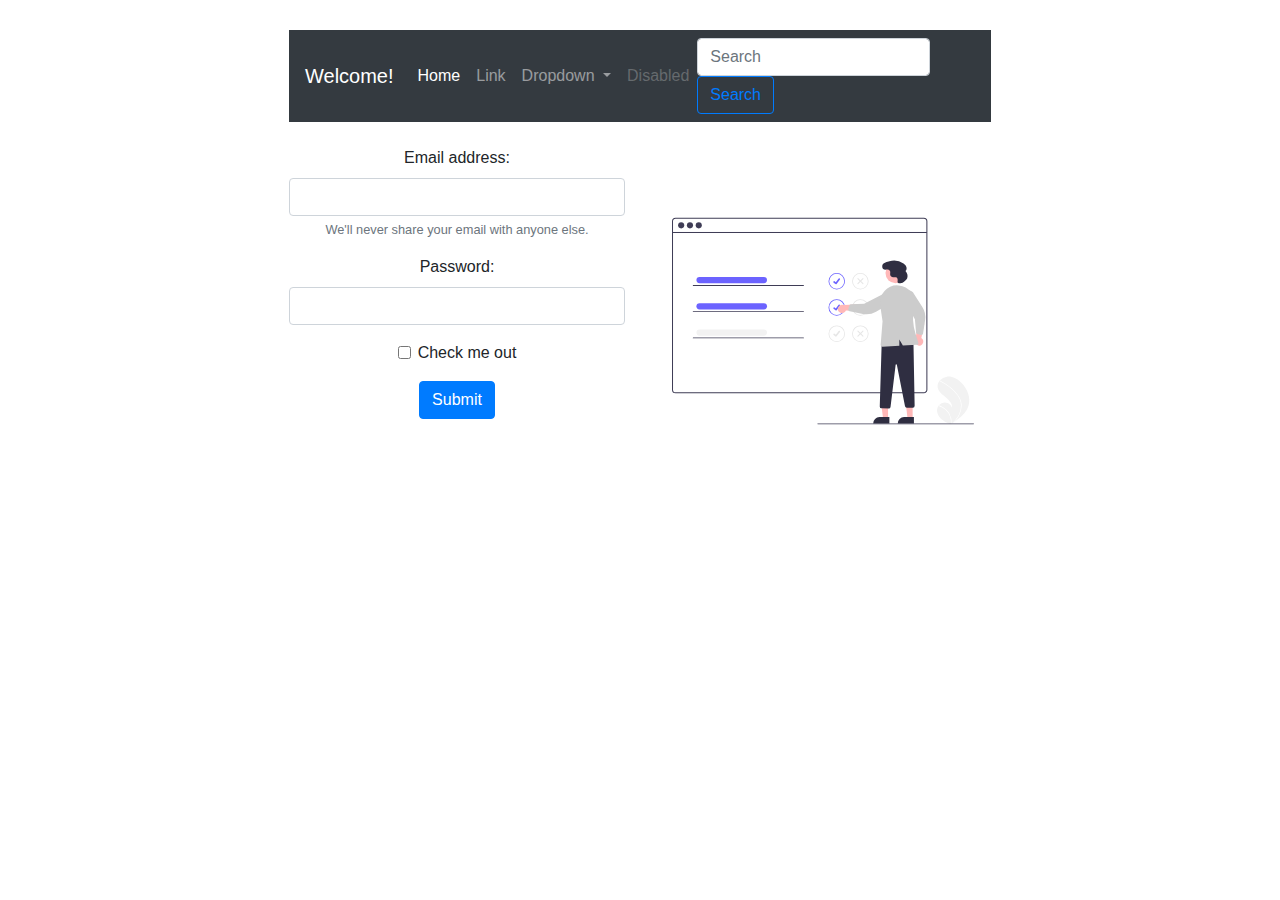
<file: index.html>
<!DOCTYPE html>
<html>
    <head>
    <title>Form</title>  
    <meta name="viewport" content="width=device-width, initial-scale=1, shrink-to-fit=0">
    <link rel="stylesheet" href="bootstrap-4.5.3-dist/css/bootstrap.css"/>
    <style>
      .container{
        width:60%;
        margin-left:auto;
        margin-right:auto;
      }
    </style>
    </head>
    <body>
    <div class="container text-center">
        <nav class="navbar navbar-expand-lg navbar-dark bg-dark">
            <a class="navbar-brand" href="#">Welcome!</a>
            <button class="navbar-toggler" type="button" data-toggle="collapse" data-target="#navbarSupportedContent" aria-controls="navbarSupportedContent" aria-expanded="false" aria-label="Toggle navigation">
              <span class="navbar-toggler-icon"></span>
            </button>
          
            <div class="collapse navbar-collapse" id="navbarSupportedContent">
              <ul class="navbar-nav mr-auto">
                <li class="nav-item active">
                  <a class="nav-link" href="#">Home <span class="sr-only">(current)</span></a>
                </li>
                <li class="nav-item">
                  <a class="nav-link" href="#">Link</a>
                </li>
                <li class="nav-item dropdown">
                  <a class="nav-link dropdown-toggle" href="#" id="navbarDropdown" role="button" data-toggle="dropdown" aria-haspopup="true" aria-expanded="false">
                    Dropdown
                  </a>
                  <div class="dropdown-menu" aria-labelledby="navbarDropdown">
                    <a class="dropdown-item" href="#">Action</a>
                    <a class="dropdown-item" href="#">Another action</a>
                    <div class="dropdown-divider"></div>
                    <a class="dropdown-item" href="#">Something else here</a>
                  </div>
                </li>
                <li class="nav-item">
                  <a class="nav-link disabled" href="#" tabindex="-1" aria-disabled="true">Disabled</a>
                </li>
              </ul>
              <form class="form-inline my-2 my-lg-0">
                <input class="form-control mr-sm-2" type="search" placeholder="Search" aria-label="Search">
                <button class="btn btn-outline-primary my-2 my-sm-0" type="submit">Search</button>
              </form>
            </div>
          </nav><br>
    <div class="row">
        <div class="col-lg-6 col-sm-12 col-xs-12"><form>
          <div class="form-group">
            <label for="exampleInputEmail1">Email address:</label>
            <input type="email" class="form-control" id="exampleInputEmail1" aria-describedby="emailHelp">
            <small id="emailHelp" class="form-text text-muted">We'll never share your email with anyone else.</small>
          </div>
          <div class="form-group">
            <label for="exampleInputPassword1">Password:</label>
            <input type="password" class="form-control" id="exampleInputPassword1">
          </div>
          <div class="form-group form-check">
            <input type="checkbox" class="form-check-input" id="exampleCheck1">
            <label class="form-check-label" for="exampleCheck1">Check me out</label>
          </div>
            <a href="example.html" class="btn btn-primary">Submit</a>
        </form></div>
        <br/>
        <div class="col-lg-6 col-sm-12 col-xs-12"><img src="images/image2.svg" alt="photo" width="90%" height="350px"></div>
    </div> 
    </div>
    <script src="bootstrap-4.5.3-dist/js/bootstrap.min.js"></script>
    </body>
</html>
</file>
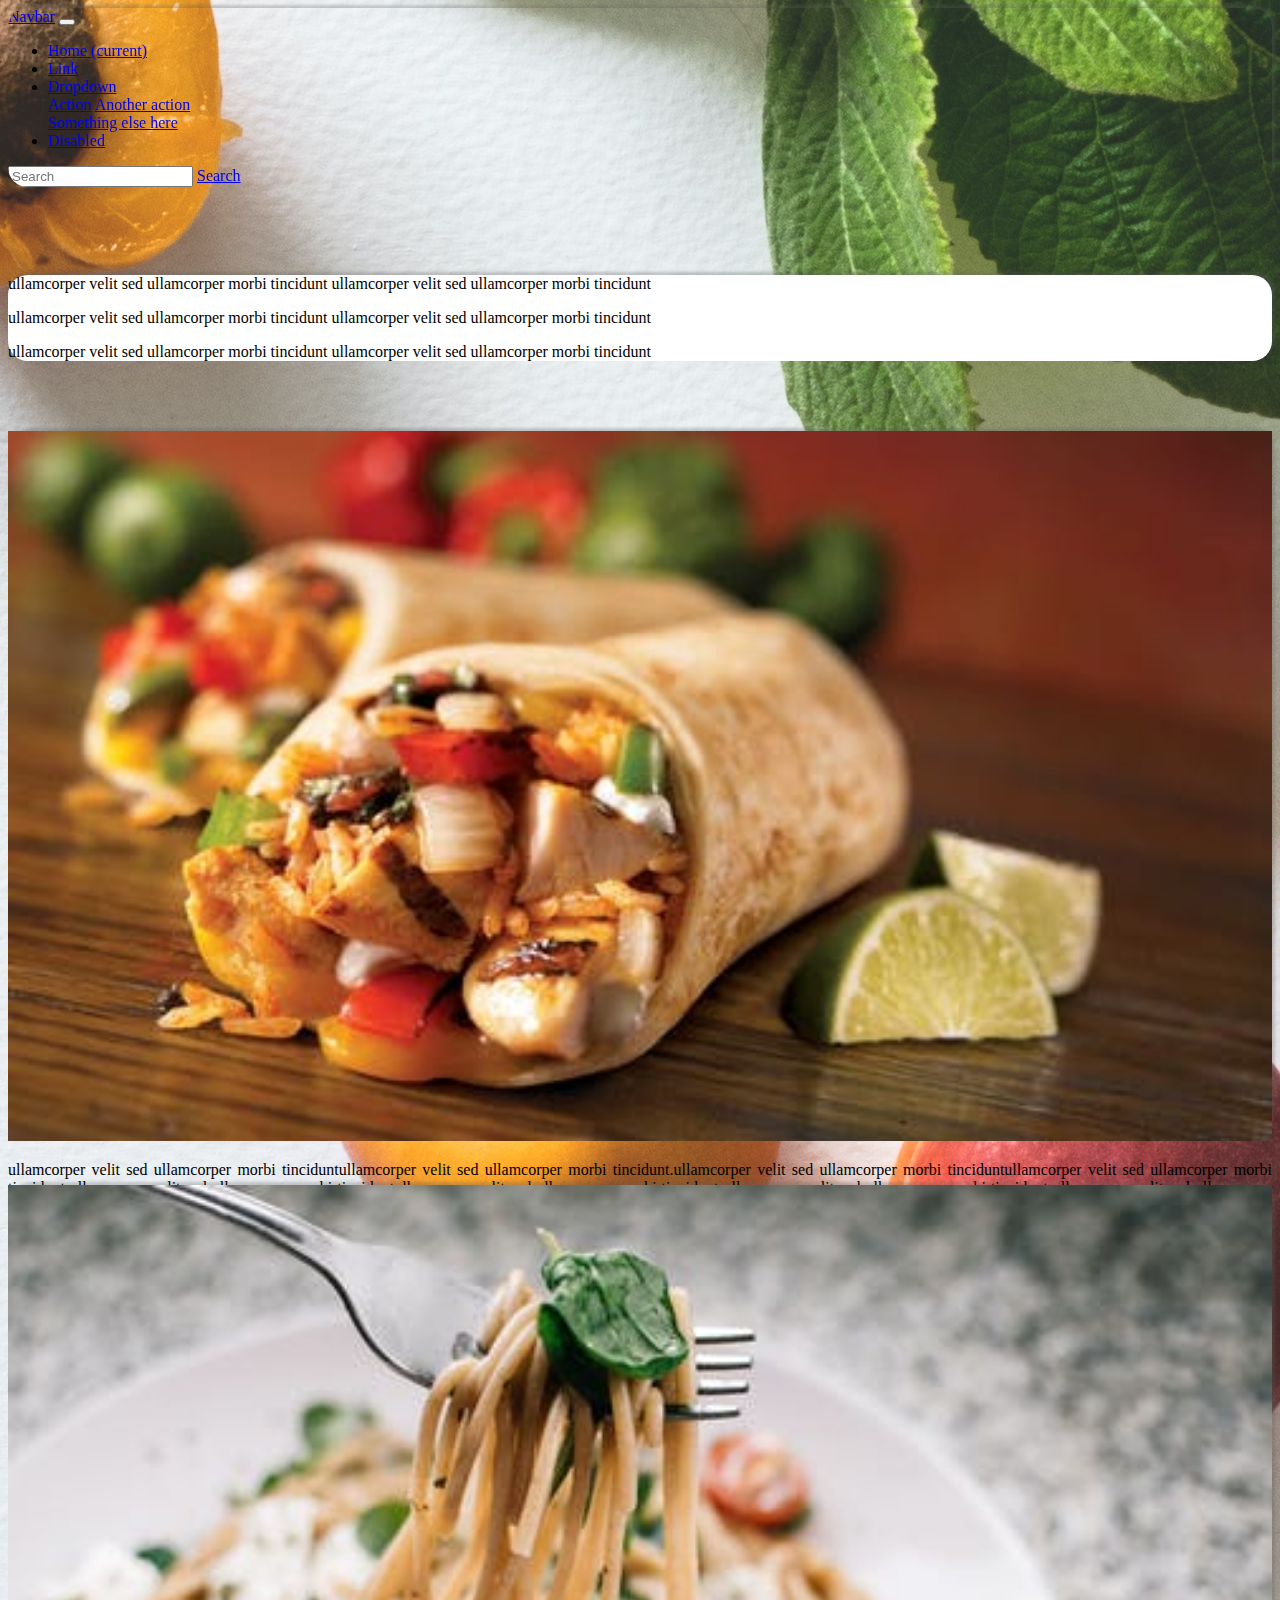
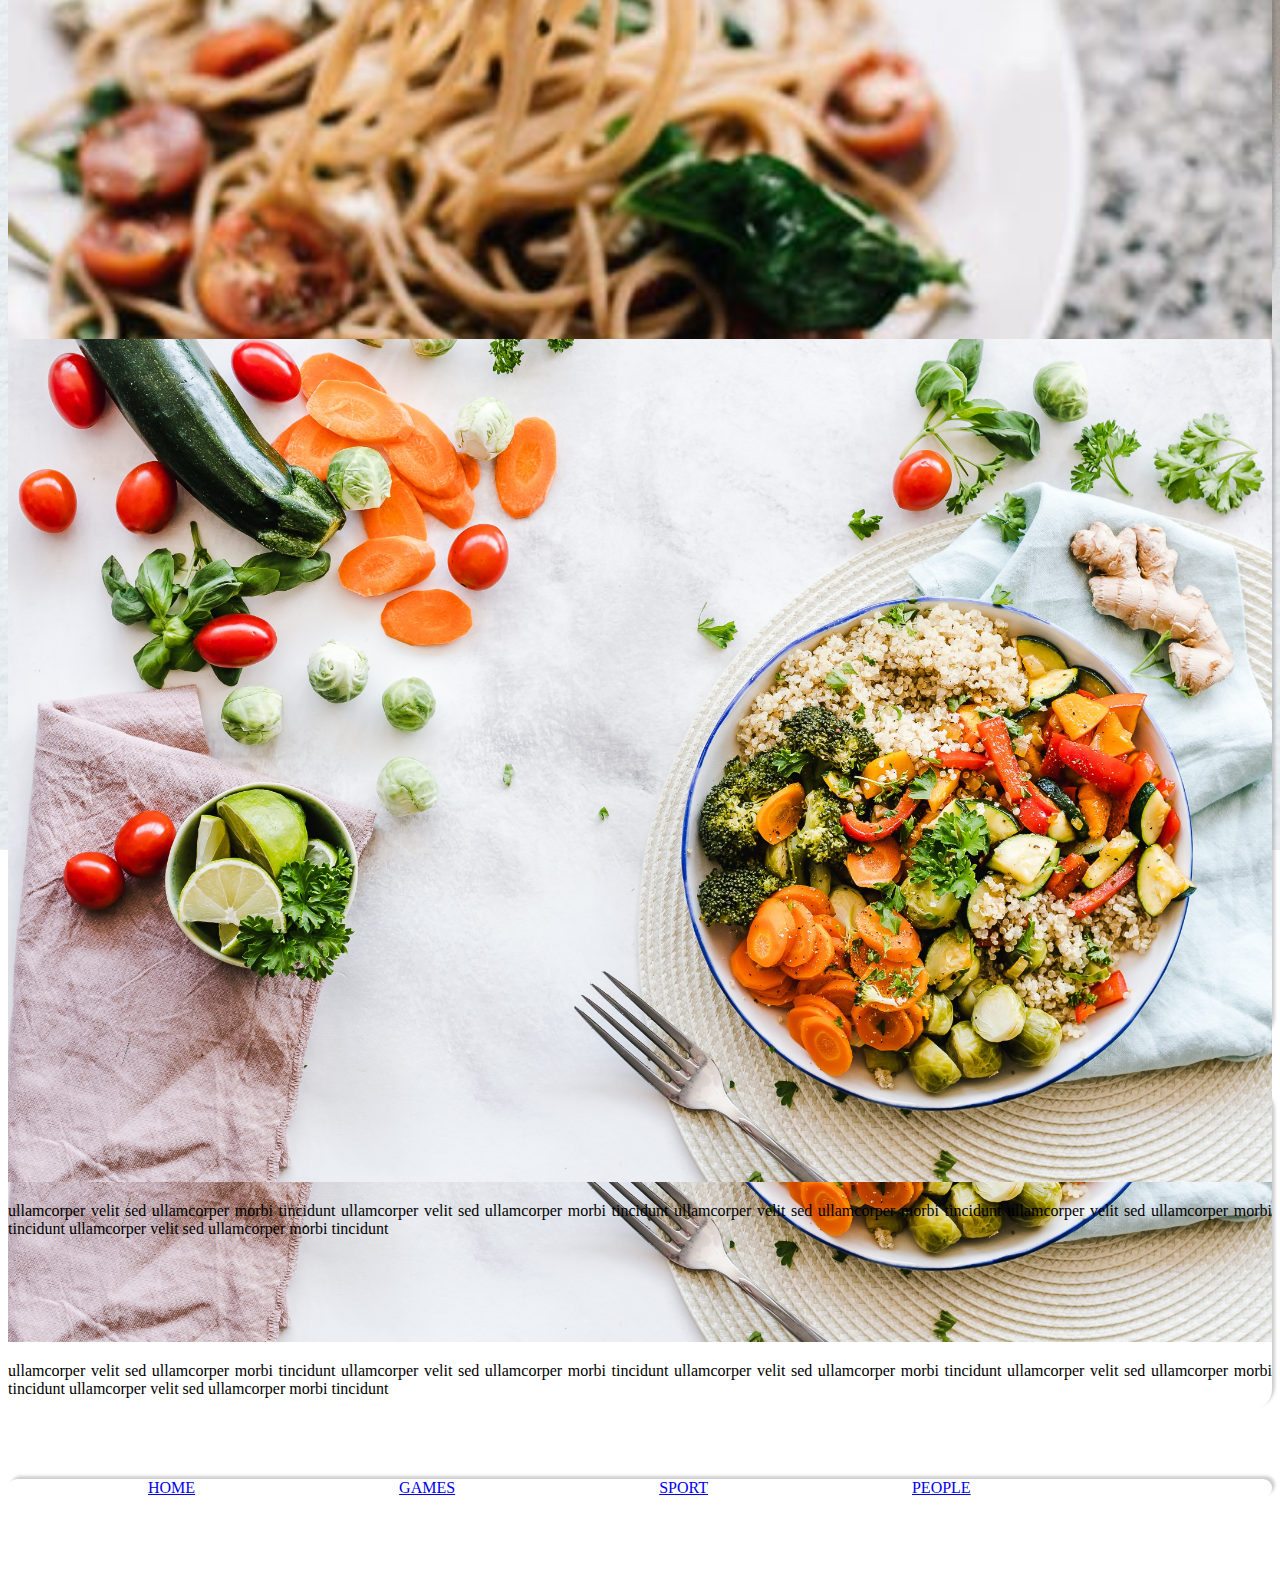
<file: example.html>
<!DOCTYPE html>
<html lang="en">
<head>
    <meta charset="UTF-8">
    <meta name="viewport" content="width=device-width, initial-scale=1.0">
    <title>Task 2</title>
    <link rel="stylesheet" href="https://cdn.jsdelivr.net/npm/bootstrap@4.5.3/dist/css/bootstrap.min.css" integrity="sha384-TX8t27EcRE3e/ihU7zmQxVncDAy5uIKz4rEkgIXeMed4M0jlfIDPvg6uqKI2xXr2" crossorigin="anonymous">
    <script src="https://code.jquery.com/jquery-3.5.1.slim.min.js" integrity="sha384-DfXdz2htPH0lsSSs5nCTpuj/zy4C+OGpamoFVy38MVBnE+IbbVYUew+OrCXaRkfj" crossorigin="anonymous"></script>
    <script src="https://cdn.jsdelivr.net/npm/bootstrap@4.5.3/dist/js/bootstrap.bundle.min.js" integrity="sha384-ho+j7jyWK8fNQe+A12Hb8AhRq26LrZ/JpcUGGOn+Y7RsweNrtN/tE3MoK7ZeZDyx" crossorigin="anonymous"></script>
    <style>
        body{
            background-image:url(images/background3.jpg); 
            background-repeat: no-repeat;
            background-position: center;
            background-attachment: fixed;
            background-clip: padding-box;
            text-align:justify;
        } 

        .navbar{
            overflow: hidden;
            position: sticky;
            top:0;
            z-index:100;
            filter:opacity(100%)
        }
        .container{
            width:auto;
        }

        iframe{
            display:block;
            margin-left:auto;
            margin-right: auto;
        }
        .last-row{
            background-color:#000;
            height: 30%;
        }

        .last{
            display:inline;
            padding: 100px;
            margin-top: 20px; 
        }

        a:hover{
            text-decoration:none;
            background-color:rgba(255, 255, 255,.1)
        }
        .shadow{
            box-shadow: 3px -3px 3px rgba(96, 96, 96, .3);
            border-radius: 20px;
        }
        .row{
            max-height:700px;
            background-color: rgb(255, 255, 255);
        }
        img {
            max-width: 100%;
            max-height:fit-content;
        }
    </style>
</head>
<body>
    <div class="container">
        <nav class="navbar navbar-expand-lg navbar-dark bg-primary shadow">
            <a class="navbar-brand" href="#">Navbar</a>
            <button class="navbar-toggler" type="button" data-toggle="collapse" data-target="#navbarSupportedContent" aria-controls="navbarSupportedContent" aria-expanded="false" aria-label="Toggle navigation">
              <span class="navbar-toggler-icon"></span>
            </button>
          
            <div class="collapse navbar-collapse" id="navbarSupportedContent">
              <ul class="navbar-nav mr-auto">
                <li class="nav-item active">
                  <a class="nav-link" href="#">Home <span class="sr-only">(current)</span></a>
                </li>
                <li class="nav-item">
                  <a class="nav-link" href="#">Link</a>
                </li>
                <li class="nav-item dropdown">
                  <a class="nav-link dropdown-toggle" href="#" id="navbarDropdown" role="button" data-toggle="dropdown" aria-haspopup="true" aria-expanded="false">
                    Dropdown
                  </a>
                  <div class="dropdown-menu" aria-labelledby="navbarDropdown">
                    <a class="dropdown-item" href="#">Action</a>
                    <a class="dropdown-item" href="#">Another action</a>
                    <div class="dropdown-divider"></div>
                    <a class="dropdown-item" href="#">Something else here</a>
                  </div>
                </li>
                <li class="nav-item">
                  <a class="nav-link disabled" href="#" tabindex="-1" aria-disabled="true">Disabled</a>
                </li>
              </ul>
              <form class="form-inline my-2 my-lg-0">
                <input class="form-control mr-sm-2" type="search" placeholder="Search" aria-label="Search">
                  <a href="index.html" class="btn btn-outline-success">Search</a>
              </form>
            </div>
          </nav>
          <br/>
          <br/>
          <br/>
          <br/>
        <div class="row shadow">
            <div class="col-sm-6 col-md-4">
                <p>ullamcorper velit sed ullamcorper morbi tincidunt ullamcorper velit sed ullamcorper morbi tincidunt</p>
            </div>
            <div class="col-sm-6 col-md-4">
                <p>ullamcorper velit sed ullamcorper morbi tincidunt ullamcorper velit sed ullamcorper morbi tincidunt</p>
            </div>
            <div class="col-sm-12 col-md-4">
                <p>ullamcorper velit sed ullamcorper morbi tincidunt ullamcorper velit sed ullamcorper morbi tincidunt</p>
            </div>
        </div>
        <br>
        <br>
        <br>
        <div class="row shadow">
            <div class="col-sm-12 col-md-6">
                <img class="img-responive" src="images/food3.jpeg" alt="photo" width="100%" height="auto">
            </div>
            <div class="col-sm-12 col-md-6">
                <p>ullamcorper velit sed ullamcorper morbi tinciduntullamcorper velit sed ullamcorper morbi tincidunt.ullamcorper velit sed ullamcorper morbi tinciduntullamcorper velit sed ullamcorper morbi tincidunt ullamcorper velit sed ullamcorper morbi tinciduntullamcorper velit sed ullamcorper morbi tincidunt ullamcorper velit sed ullamcorper morbi tincidunt ullamcorper velit sed ullamcorper morbi tinciduntullamcorper velit sed ullamcorper morbi tincidunt ullamcorper velit sed ullamcorper morbi tincidunt ullamcorper velit sed ullamcorper morbi tincidunt</p>
            </div>
        </div>
        <br>
        <br>
        <br>
        <div class="row shadow">
            <div class="col-sm-12 col-md-6 col-lg-3">
                <img class="img-responsive" src="images/food2.jpeg" alt="photo" width="100%" height="auto">
            </div>
            <div class="col-sm-12 col-md-6 col-lg-3">
                <p>ullamcorper velit sed ullamcorper morbi tincidunt ullamcorper velit sed ullamcorper morbi tincidunt ullamcorper velit sed ullamcorper morbi tincidunt ullamcorper velit sed ullamcorper morbi tincidunt ullamcorper velit sed ullamcorper morbi tincidunt</p>
            </div>
            <div class="d-sm-none d-md-block col-md-6 col-lg-3">
                <div class="img-responsive"><img src="images/food1.jpg" alt="photo" width="100%" height="auto"></div>
            </div>
            <div class="d-sm-none d-md-block col-md-6 col-lg-3">
                <p>ullamcorper velit sed ullamcorper morbi tincidunt ullamcorper velit sed ullamcorper morbi tincidunt ullamcorper
                    velit sed ullamcorper morbi tincidunt ullamcorper velit sed ullamcorper morbi tincidunt ullamcorper velit sed
                    ullamcorper morbi tincidunt</p>
            </div>
        </div class="d-none d-sm-block d-md-none">
        <br class="d-none d-sm-block d-md-none"/>
        <br class="d-none d-sm-block d-md-none"/>
        <br class="d-none d-sm-block d-md-none"/>
        <div class="row shadow d-none d-sm-block d-md-none">
            <div class="col-sm-12 col-md-6 col-lg-3">
                <div class="img-responsive"><img src="images/food1.jpg" alt="photo" width="100%" height="auto"></div>
            </div>
            <div class="col-sm-12 col-md-6 col-lg-3">
                <p>ullamcorper velit sed ullamcorper morbi tincidunt ullamcorper velit sed ullamcorper morbi tincidunt ullamcorper velit sed ullamcorper morbi tincidunt ullamcorper velit sed ullamcorper morbi tincidunt ullamcorper velit sed ullamcorper morbi tincidunt</p>
            </div>
        </div>
        <br/>
        <br/>
        <br/>
        <div class="row shadow">
            <iframe width="70%" height="316" src="https://www.youtube.com/embed/kMT54MPz9oE" frameborder="0" allow="accelerometer; autoplay; clipboard-write; encrypted-media; gyroscope; picture-in-picture" allowfullscreen></iframe>
        </div>
        <br/>
        <br/>
        <br/>
        <div class="row shadow last-row">
            <nav class="last-div">
                <ul>
                    <li class="last col-sm-6 col-lg-3"><a href="#">HOME</a></li>
                    <li class="last col-sm-6 col-lg-3"><a href="#">GAMES</a></li>
                    <li class="last col-sm-6 col-lg-3"><a href="#">SPORT</a></li>
                    <li class="last col-sm-6 col-lg-3"><a href="#">PEOPLE</a></li>
                </ul>
            </nav>
        </div>
    </div>
</body>
</html>
</file>
